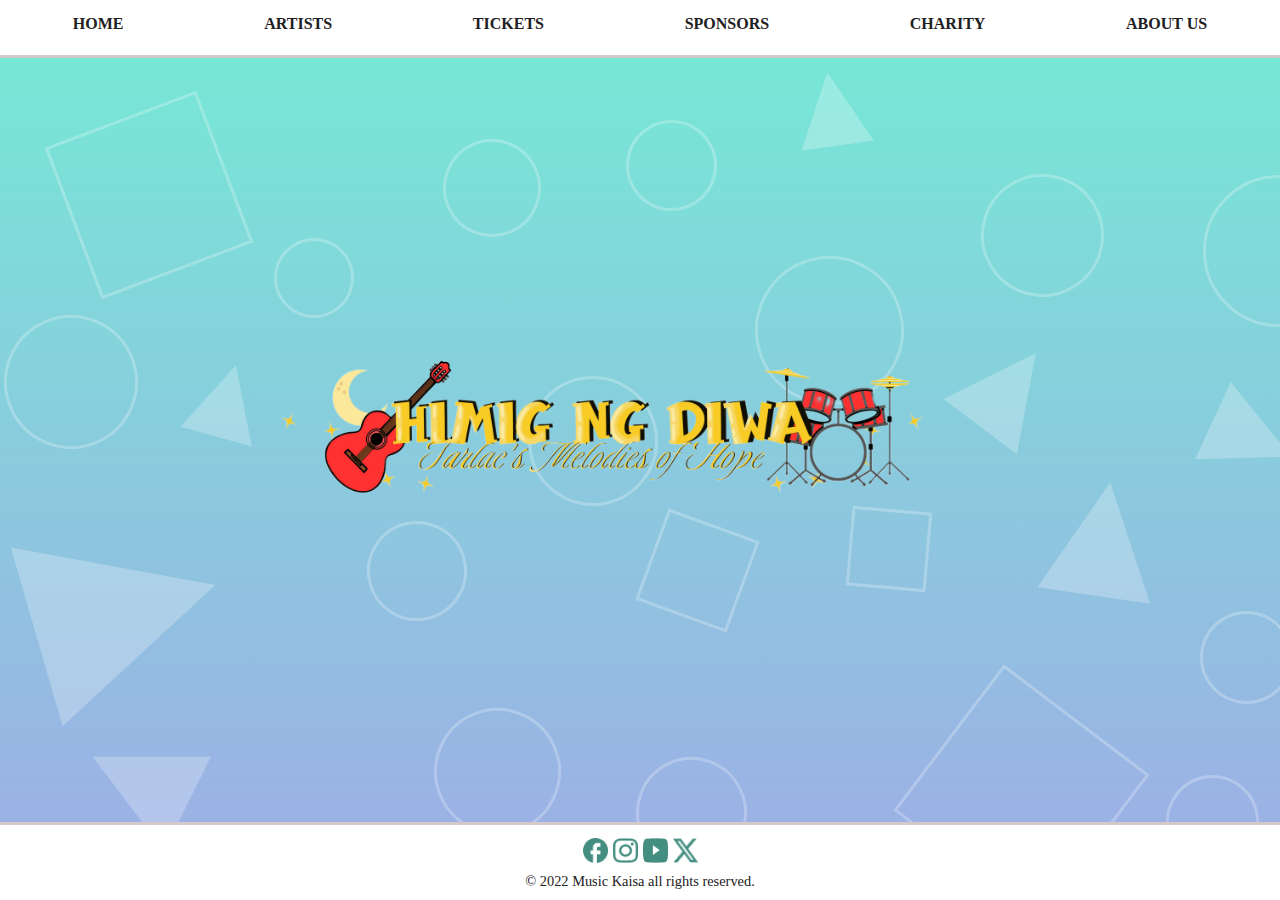
<file: index.html>
<!DOCTYPE html>
<html lang="en">
<head>
    <meta charset="UTF-8">
    <meta name="viewport" content="width=device-width, initial-scale=1.0">
    <title>Himig ng Diwa</title>
    <link rel="stylesheet" href="himigngdiwa/landing.css" />
</head>

<body>
    <header class="header">
        <nav class="navbar">
            <a href="himigngdiwa/home.html" class="nav-link">HOME</a>
            <a href="himigngdiwa/artist.html" class="nav-link">ARTISTS</a>
            <a href="himigngdiwa/tickets.html" class="nav-link">TICKETS</a>
            <a href="himigngdiwa/sponsors.html" class="nav-link">SPONSORS</a>
            <a href="himigngdiwa/charity.html" class="nav-link">CHARITY</a>
            <a href="himigngdiwa/about-us.html" class="nav-link">ABOUT US</a>
        </nav>
    </header>

    <main class="content">
        <div class="background-shapes"> </div>
        <div class="logo-container">
            <img src="himigngdiwa/pics/logo.png" alt="Himig ng Diwa Logo" class="logo" />

        </div>
    </main>
    
    <footer class="footer">
        <div class="social-media">
           <a href="https://www.facebook.com/profile.php?id=61570121966307&mibextid=ZbWKwL" target="_blank"><img src="himigngdiwa/pics/fb-icon.png" alt="Facebook" /></a>
            <a href="https://www.instagram.com/himigngdiwa?igsh=MXFpM2c3MjV3N3ByYw==" target="_blank"><img src="himigngdiwa/pics/ig-icon.png" alt="Instagram" /></a>
            <a href="https://www.youtube.com/@himigngdiwa" target="_blank"><img src="himigngdiwa/pics/yt-icon.png" alt="YouTube" /></a>
            <a href="https://x.com/spices_111?t=1WZhU6Ygg8ViaAwSyI1i1Q&s=09" target="_blank"><img src="himigngdiwa/pics/x-icon.png" alt="Twitter" /></a>
        </div>
        <p>© 2022 Music Kaisa all rights reserved.</p>
    </footer>
    <script src="himigngdiwa/landing.js" type="text/javascript"> </script>
</body>
</html>
</file>
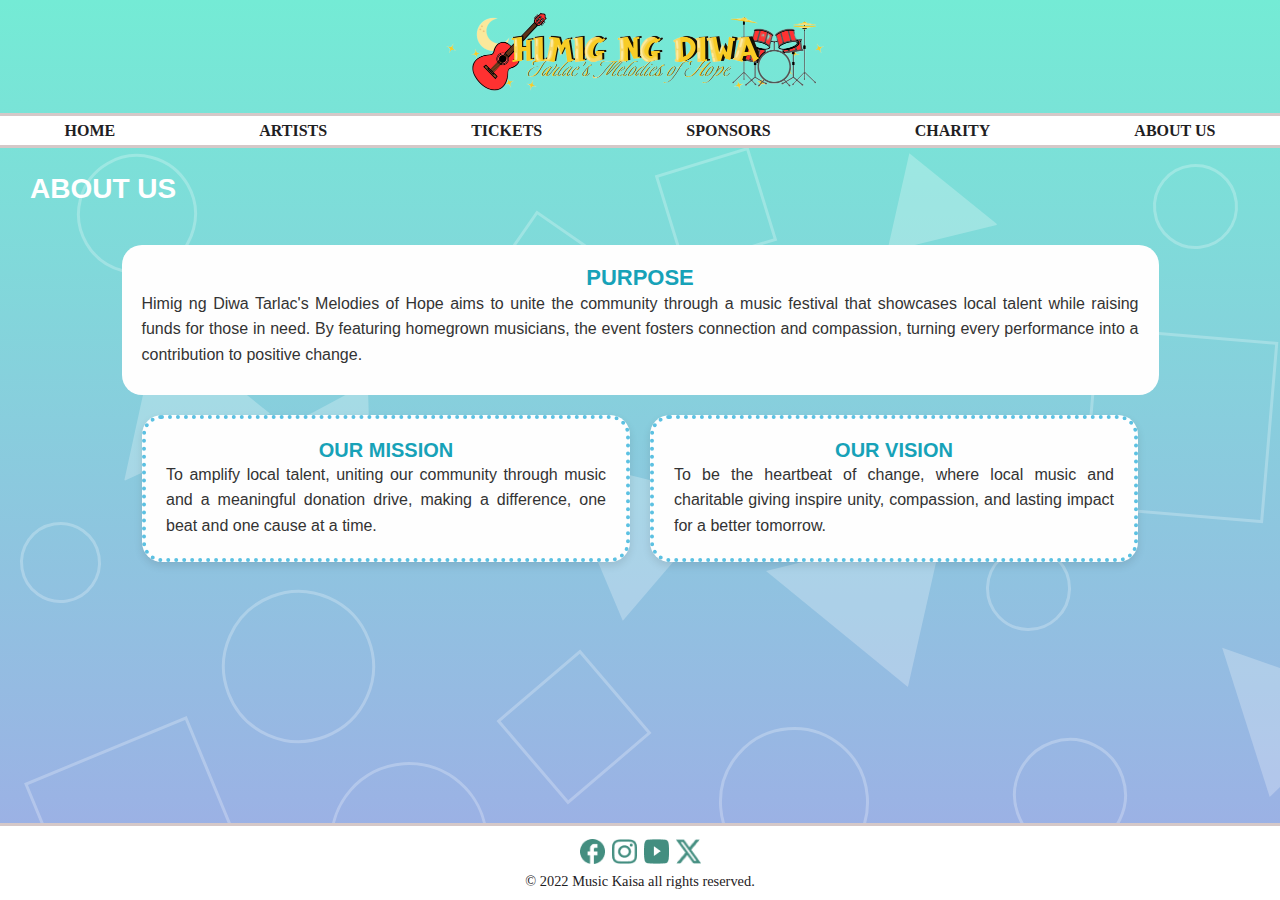
<file: himigngdiwa/about-us.html>
<!DOCTYPE html>
<html lang="en">
<head>
    <meta charset="UTF-8">
    <meta name="viewport" content="width=device-width, initial-scale=1.0">
    <title>Himig ng Diwa</title>
    <link rel="stylesheet" href="../himigngdiwa/about-us.css">
</head>
<body>
    <header class="header">
        <div class="logo-container">
            <img src="../himigngdiwa/pics/logo.png" alt="Himig ng Diwa Logo" class="logo">
        </div>
        <nav class="navbar">
            <a href="../himigngdiwa/home.html" class="nav-link">HOME</a>
            <a href="../himigngdiwa/artist.html" class="nav-link">ARTISTS</a>
            <a href="../himigngdiwa/tickets.html" class="nav-link">TICKETS</a>
            <a href="../himigngdiwa/sponsors.html" class="nav-link">SPONSORS</a>
            <a href="../himigngdiwa/charity.html" class="nav-link">CHARITY</a>
            <a href="../himigngdiwa/about-us.html" class="nav-link">ABOUT US</a>
        </nav>
    </header>
    
    <main class="content">
        <div class="background-shapes"> </div>
        <section class="about-section">
            <h1 class="section-title"><strong>ABOUT US</strong></h1>

            <div class="purpose">
                <h2> <strong>PURPOSE</strong></h2>
                <p>
                    Himig ng Diwa Tarlac's Melodies of Hope aims to unite the community through a music festival
                    that showcases local talent while raising funds for those in need. By featuring homegrown
                    musicians, the event fosters connection and compassion, turning every performance into a
                    contribution to positive change.
                </p>
            </div>

            <div class="mission-vision-container">
                <div class="mission">
                    <h2>OUR MISSION</h2>
                    <p>
                        To amplify local talent, uniting our community through music and a meaningful donation
                        drive, making a difference, one beat and one cause at a time.
                    </p>
                </div>

                <div class="vision">
                    <h2>OUR VISION</h2>
                    <p>
                        To be the heartbeat of change, where local music and charitable giving inspire unity,
                        compassion, and lasting impact for a better tomorrow.
                    </p>
                </div>
            </div>
        </section>
    </main>

        <footer class="footer">    
            <div class="social-media">
                <a href="https://www.facebook.com/profile.php?id=61570121966307&mibextid=ZbWKwL" target="_blank"><img src="../himigngdiwa/pics/fb-icon.png" alt="Facebook" /></a>
                <a href="https://www.instagram.com/himigngdiwa?igsh=MXFpM2c3MjV3N3ByYw==" target="_blank"><img src="../himigngdiwa/pics/ig-icon.png" alt="Instagram" /></a>
                <a href="https://www.youtube.com/@himigngdiwa" target="_blank"><img src="../himigngdiwa/pics/yt-icon.png" alt="YouTube" /></a>
                <a href="https://x.com/spices_111?t=1WZhU6Ygg8ViaAwSyI1i1Q&s=09" target="_blank"><img src="../himigngdiwa/pics/x-icon.png" alt="Twitter" /></a>
            </div>
            <p>© 2022 Music Kaisa all rights reserved.</p>
    </footer>
    <script src="../himigngdiwa/landing.js" type="text/javascript"></script>
</body>
</html>
</file>
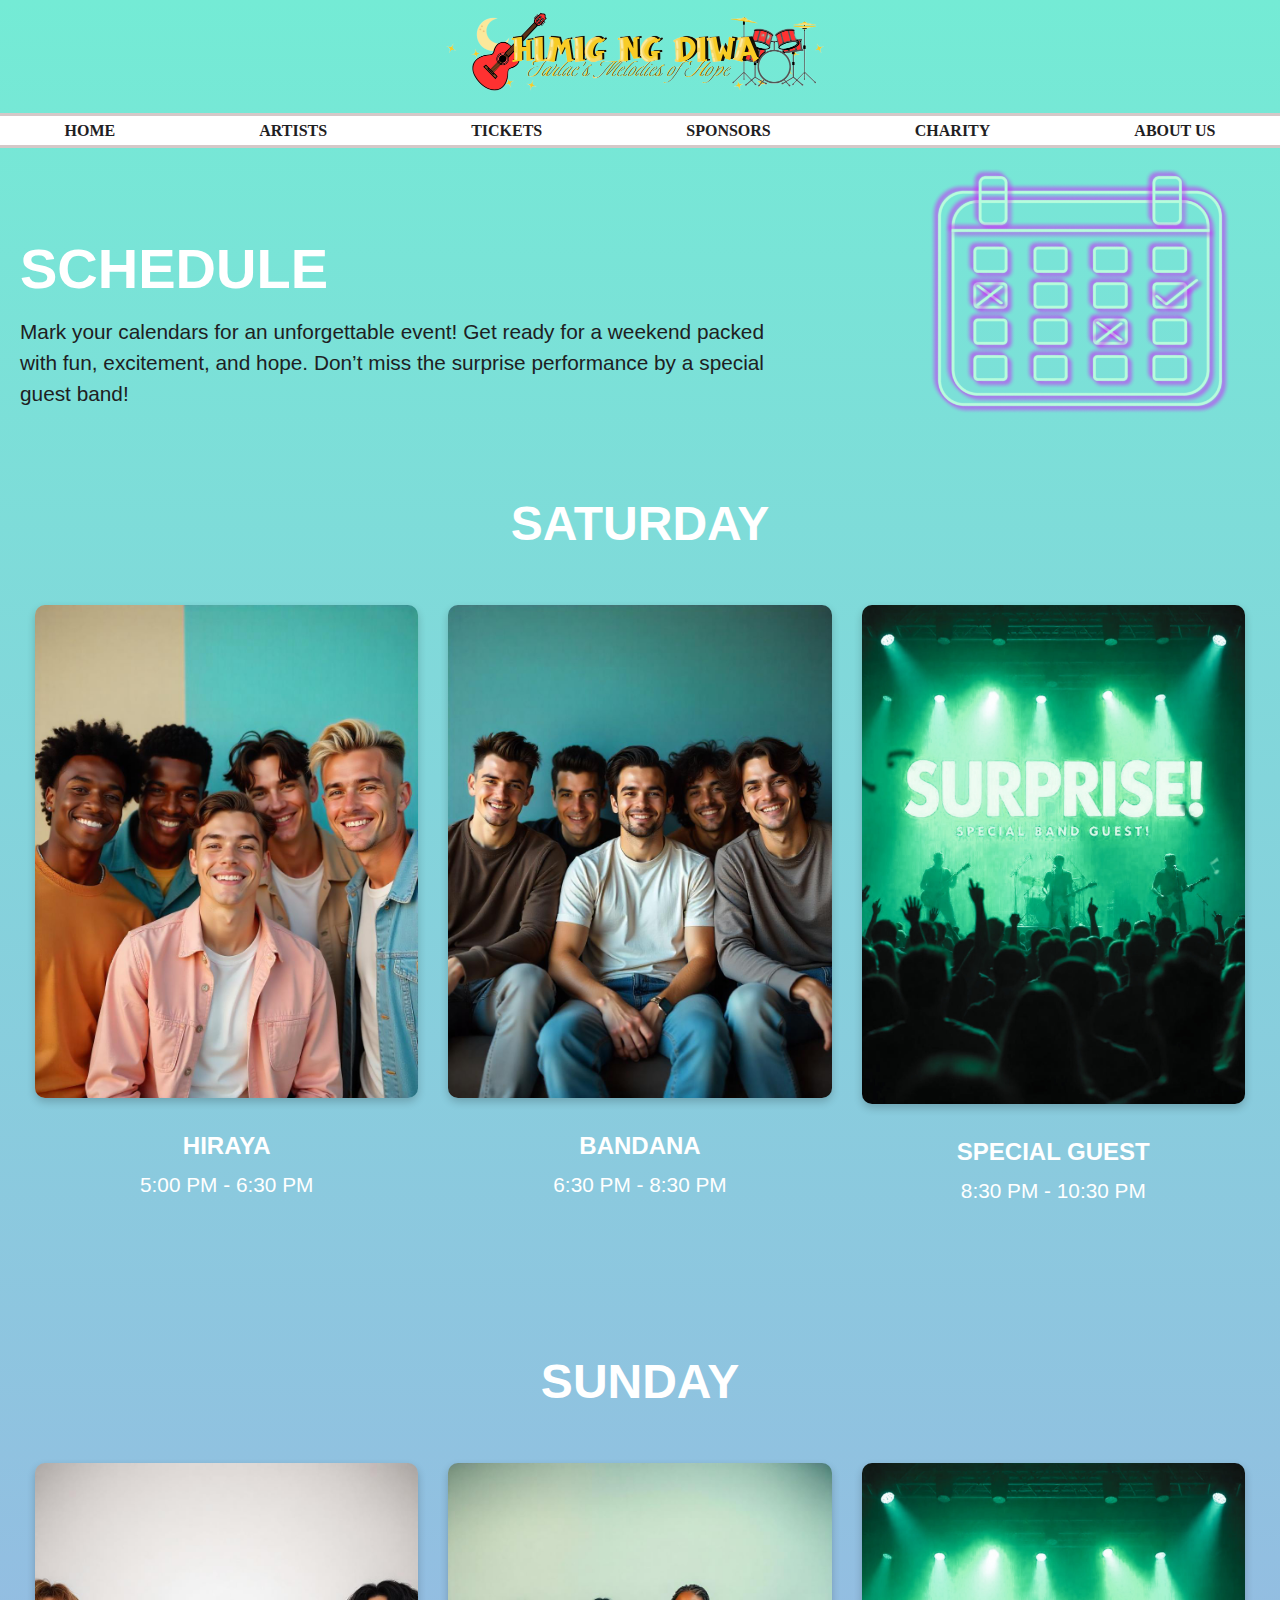
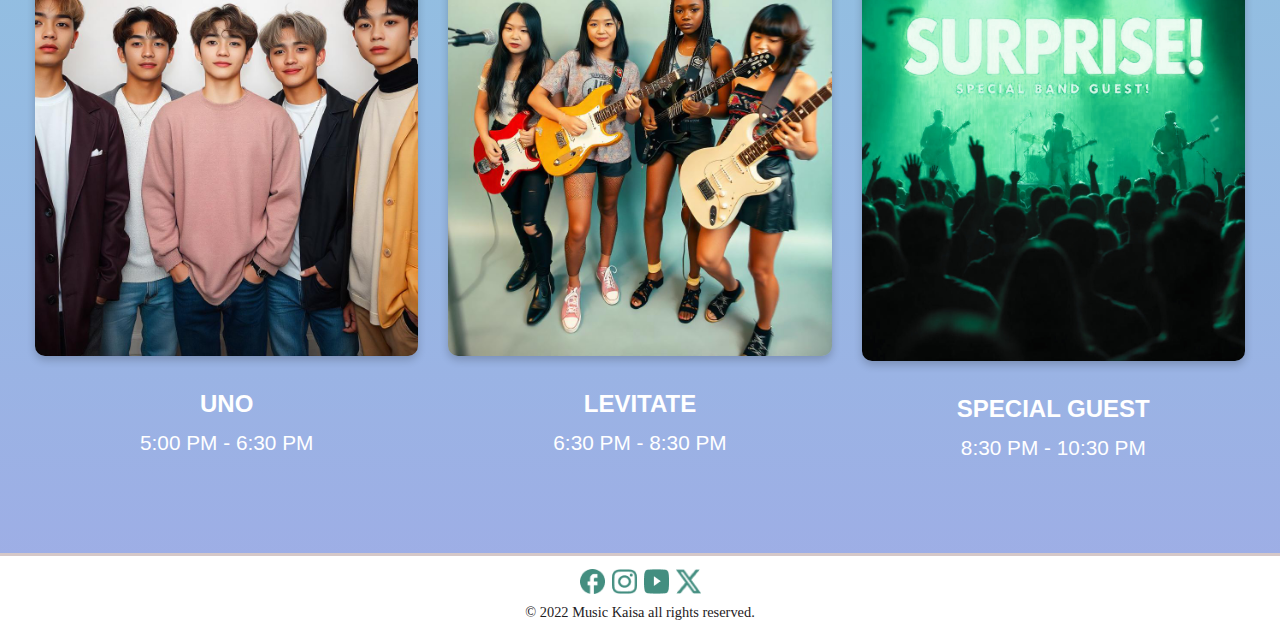
<file: himigngdiwa/home.html>
<!DOCTYPE html>
<html lang="en">
<head>
    <meta charset="UTF-8">
    <meta name="viewport" content="width=device-width, initial-scale=1.0">
    <title>Himig ng Diwa</title>
    <link rel="stylesheet" href="../himigngdiwa/home.css" />
</head>
<body>
    <header class="header">
        <div class="logo-container">
            <img src="../himigngdiwa/pics/logo.png" alt="Himig ng Diwa Logo" class="logo" />
        </div>
        <nav class="navbar">
            <a href="../himigngdiwa/home.html" class="nav-link">HOME</a>
            <a href="../himigngdiwa/artist.html" class="nav-link">ARTISTS</a>
            <a href="../himigngdiwa/tickets.html" class="nav-link">TICKETS</a>
            <a href="../himigngdiwa/sponsors.html" class="nav-link">SPONSORS</a>
            <a href="../himigngdiwa/charity.html" class="nav-link">CHARITY</a>
            <a href="../himigngdiwa/about-us.html" class="nav-link">ABOUT US</a>
        </nav>
    </header>

    <main class="content">
        <div class="background-shapes"> </div>
        <section class="schedule-container">
            <div class="schedule">
                <p class="shed-text">SCHEDULE</p>
                <p class="text">Mark your calendars for an unforgettable event! Get ready for a weekend packed with fun, excitement, and hope. Don’t miss the surprise performance by a special guest band!</p>
            </div>
            
            <div class="calendar">
                <img src="../himigngdiwa/pics/calendar.png" alt="Calendar Graphic" />
            </div>
        </section>
        
        <section class="day">
            <p class="day-header"><strong>SATURDAY</strong></p>
            
            <div class="events">
                <div class="event">
                    <img src="../himigngdiwa/pics/hiraya.jpeg" alt="Hiraya's Photo" class="band-photo">
                    <p class="event-name">HIRAYA</p>
                    <p class="event-time">5:00 PM - 6:30 PM</p>
                </div>
                
                <div class="event">
                    <img src="../himigngdiwa/pics/bandana.jpeg" alt="Bandana's Photo" class="band-photo">
                    <p class="event-name">BANDANA</p>
                    <p class="event-time">6:30 PM - 8:30 PM</p>
                </div>
                
                <div class="event">
                    <img src="../himigngdiwa/pics/special.png" alt="Special Guest" class="band-photo">
                    <p class="event-name">SPECIAL GUEST</p>
                    <p class="event-time">8:30 PM - 10:30 PM</p>
                
                </div>
            </div>
        </section>

        <section class="day">
            <p class="day-header"><strong>SUNDAY</strong></p>
            
            <div class="events">
                <div class="event">
                    <img src="../himigngdiwa/pics/uno.jpeg" alt="Uno's Photo" class="band-photo">
                    <p class="event-name">UNO</p>
                    <p class="event-time">5:00 PM - 6:30 PM</p>
                </div>
                
                <div class="event">
                    <img src="../himigngdiwa/pics/levitate.jpeg" alt="Levitate's Photo" class="band-photo">
                    <p class="event-name">LEVITATE</p>
                    <p class="event-time">6:30 PM - 8:30 PM</p>
                </div>
                
                <div class="event">
                    <img src="../himigngdiwa/pics/special.png" alt="Special Guest" class="band-photo">
                    <p class="event-name">SPECIAL GUEST</p>
                    <p class="event-time">8:30 PM - 10:30 PM</p>
                
                </div>
            </div>
        </section>
    </main>
    
    <footer class="footer">
        <div class="social-media">
            <a href="https://www.facebook.com/profile.php?id=61570121966307&mibextid=ZbWKwL" target="_blank"><img src="../himigngdiwa/pics/fb-icon.png" alt="Facebook" /></a>
            <a href="https://www.instagram.com/himigngdiwa?igsh=MXFpM2c3MjV3N3ByYw==" target="_blank"><img src="../himigngdiwa/pics/ig-icon.png" alt="Instagram" /></a>
            <a href="https://www.youtube.com/@himigngdiwa" target="_blank"><img src="../himigngdiwa/pics/yt-icon.png" alt="YouTube" /></a>
            <a href="https://x.com/spices_111?t=1WZhU6Ygg8ViaAwSyI1i1Q&s=09" target="_blank"><img src="../himigngdiwa/pics/x-icon.png" al class="x" /></a>
        </div>
        <p>© 2022 Music Kaisa all rights reserved.</p>
    </footer>
    <script src="../himigngdiwa/home.js" type="text/javascript"></script>
</body>
</html>
</file>
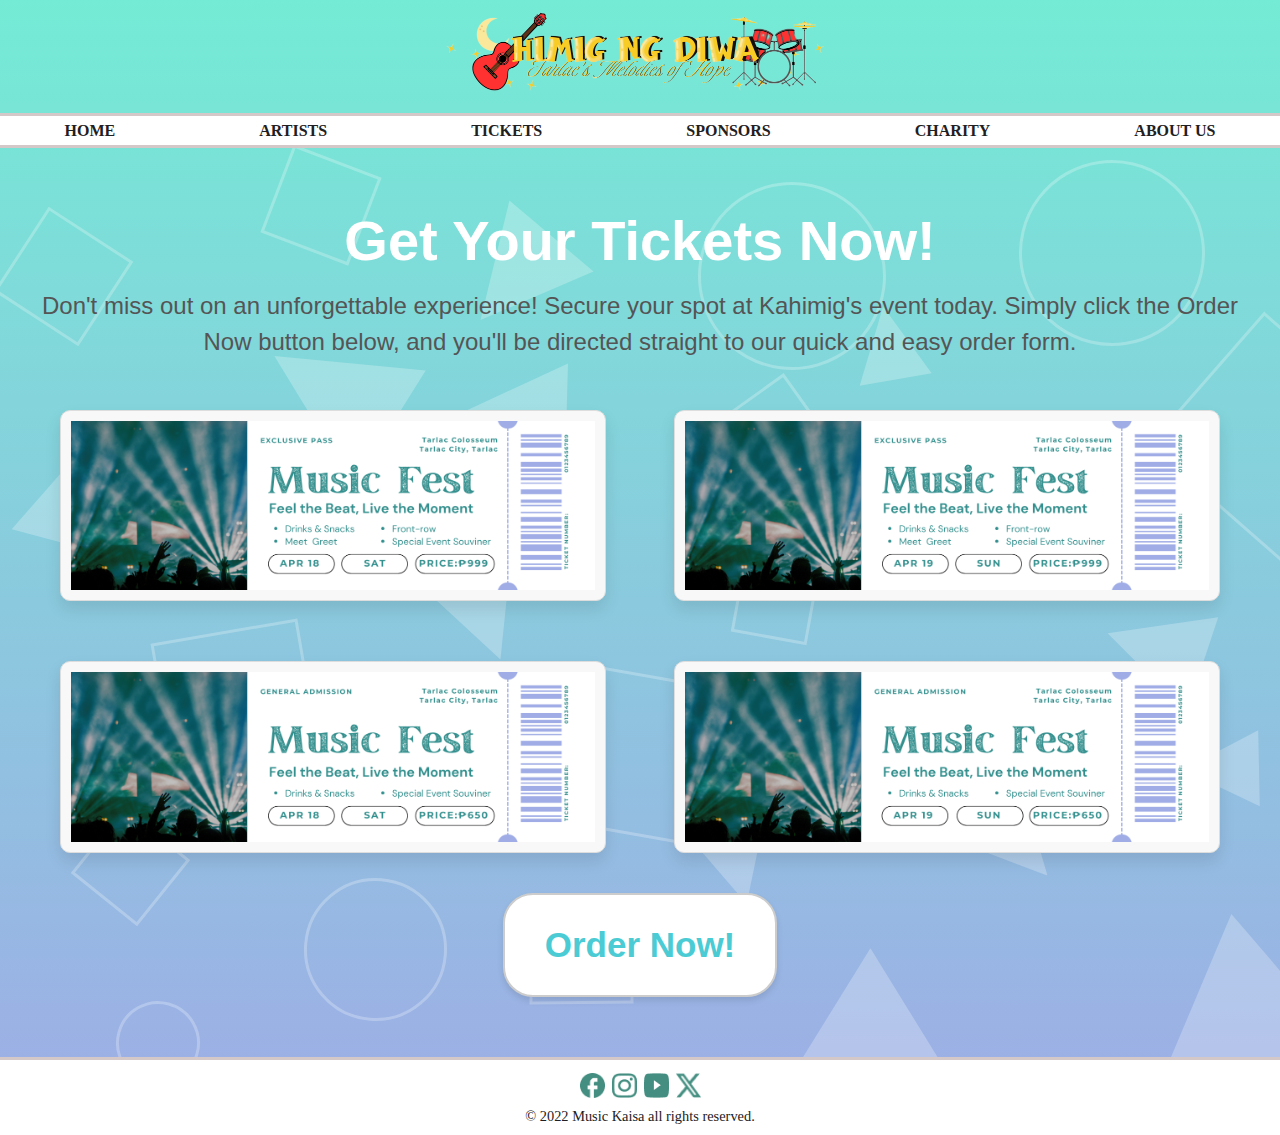
<file: himigngdiwa/tickets.html>
<!DOCTYPE html>
<html lang="en">
<head>
    <meta charset="UTF-8">
    <meta name="viewport" content="width=device-width, initial-scale=1.0">
    <title>Himig ng Diwa</title>
    <link rel="stylesheet" href="../himigngdiwa/tickets.css" />
</head>
<body>
    <header class="header">
        <div class="logo-container">
            <img src="../himigngdiwa/pics/logo.png" alt="Himig ng Diwa Logo" class="logo" />
        </div>
        <nav class="navbar">
            <a href="../himigngdiwa/home.html" class="nav-link">HOME</a>
            <a href="../himigngdiwa/artist.html" class="nav-link">ARTISTS</a>
            <a href="../himigngdiwa/tickets.html" class="nav-link">TICKETS</a>
            <a href="../himigngdiwa/sponsors.html" class="nav-link">SPONSORS</a>
            <a href="../himigngdiwa/charity.html" class="nav-link">CHARITY</a>
            <a href="../himigngdiwa/about-us.html" class="nav-link">ABOUT US</a>
        </nav>
    </header>

    <main class="content">
        <div class="background-shapes"></div>
        <div class="ticket-container">
            <h1>Get Your Tickets Now!</h1>
            <p>
                Don't miss out on an unforgettable experience! Secure your spot at Kahimig's event today. 
                Simply click the Order Now button below, and you'll be directed straight to our quick and easy order form.
            </p>
            
            <div class="ticket-grid">
                <!-- Ticket 1 -->
                <div class="ticket-card">
                    <img src="../himigngdiwa/pics/VIP-Sat.png" alt="VIP Ticket Saturday">
                </div>
              
                <div class="ticket-card">
                    <img src="../himigngdiwa/pics/VIP-Sun.png" alt="VIP Ticket Sunday">
                </div>
        
                <div class="ticket-card">
                    <img src="../himigngdiwa/pics/GA-Sat.png" alt="General Admission Saturday">
                </div>
                
                <div class="ticket-card">
                    <img src="../himigngdiwa/pics/GA-Sun.png" alt="General Admission Sunday">
                </div>
            </div>

            <div class="button-container">
                <a href="https://forms.gle/Z5Wr972v55qXMByBA" class="button">Order Now!</a>
            </div>
            
        </div>
    </main>
    
    <footer class="footer">
        <div class="social-media">
            <a href="https://www.facebook.com/profile.php?id=61570121966307&mibextid=ZbWKwL" target="_blank"><img src="../himigngdiwa/pics/fb-icon.png" alt="Facebook" /></a>
            <a href="https://www.instagram.com/himigngdiwa?igsh=MXFpM2c3MjV3N3ByYw==" target="_blank"><img src="../himigngdiwa/pics/ig-icon.png" alt="Instagram" /></a>
            <a href="https://www.youtube.com/@himigngdiwa" target="_blank"><img src="../himigngdiwa/pics/yt-icon.png" alt="YouTube" /></a>
            <a href="https://x.com/spices_111?t=1WZhU6Ygg8ViaAwSyI1i1Q&s=09" target="_blank"><img src="../himigngdiwa/pics/x-icon.png" al="Twitter" /></a>
        </div>
        <p>© 2022 Music Kaisa all rights reserved.</p>
    </footer>
    <script src="../himigngdiwa/landing.js" type="text/javascript"></script>
</body>
</html>
</file>
<file: himigngdiwa/landing.css>
* {
    margin: 0;
    padding: 0;
    box-sizing: border-box;
}

body {
    display: flex;
    flex-direction: column;
    min-height: 100vh;
    font-family: 'Inter', sans-serif;
    background: linear-gradient(to bottom, #74EBD5, #9FACE6);
    color: #fff;
    overflow-x: hidden;
}

.header {
    display: flex;
    flex-direction: column;
    padding: 10px;
    background-color: white;
    border-bottom: 3px solid #D5C8C8;
    width: 100%;
    overflow: hidden;
}

.logo-container {
    display: flex;
    justify-content: center;
    align-items: center;
    width: 100%;
    margin-bottom: 10px;
    overflow: hidden;
}

.navbar {
    display: flex;
    justify-content: space-around;
    gap: 15px;
    flex-wrap: wrap;
    padding: 5px 0;
    width: 100%;
    height: 35px;
}

.navbar .nav-link:hover {
    color: #FF6347;
    transform: scale(1.05);
}

.navbar .nav-link {
    text-decoration: none;
    font-size: 16px;
    color: #1E2022;
    cursor: pointer;
    font-weight: bold;
    font-family: 'outfit', verdana, lucida;
    white-space: nowrap;
    transition: all 0.3s ease-in-out;
    background: none;
    border: none;
}

.content {
    flex: 1;
    display: flex;
    justify-content: center;
    align-items: center;
    text-align: center;
    width: 100%;
}

.logo {
    max-width: 1700px;
    height: auto;
    margin-left: 110px;
    
}

.footer {
    display: flex;
    flex-direction: column;
    align-items: center;
    padding: 10px 0;
    background-color: white;
    border-top: 3px solid #D5C8C8;
    font-family: 'Inter', verdana;
    font-size: 0.9rem;
    color: #1E2022;
    width: 100%;
    margin-top: auto;
}

.social-media {
    display: flex;
    justify-content: center;
    gap: 5px;
    margin-bottom: 5px;
    margin-top: 3px;
}

.social-media img {
    width: 25px;
    height: 25px;
    transition: transform 0.3s ease-in-out;
}

.footer p {
    margin-top: 1px;
}

.main {
    position: relative; /* Ensure positioning context for child elements */
    width: 100%;
    height: 100vh;
}

.background-shapes {
    width: 100%;
    height: 100%;
    position: absolute;
    top: 0;
    left: 0;
    z-index: -1; /* Ensure shapes stay behind content */
    overflow: hidden;
    pointer-events: none; /* Prevent shapes from blocking interactions */
}

.header, .content, .footer {
    position: relative; 
    z-index: 1; /* Ensure these elements are above the background shapes */
}

/* Ensure content has a higher z-index */
.header, .content, .footer {
    z-index: 1; /* These elements will stay in front of the shapes */
}

.shape {
    position: absolute;
    border: 3px solid rgba(255, 255, 255, 0.25); 
    background: none;
    border-radius: 0; 
}

/* Circles */
.shape.circle {
    border-radius: 50%;
}

/* Squares */
.shape.square {
    border-radius: 0;
}

/* Triangles */
.shape.triangle {
    width: 0;
    height: 0;
    border-left: 40px solid transparent;
    border-right: 40px solid transparent;
    border-bottom: 70px solid rgba(255, 255, 255, 0.25); /* Semi-transparent triangle */
}


@media (max-width: 480px) {
    .header {
        padding: 3px;
    }

    .navbar {
        gap: 3px;
        flex-direction: column;
        align-items: center;
    }

    .navbar .nav-link {
        font-size: 10px;
        padding: 1px 1px;
    }

    .content {
        min-height: calc(100vh - 50px);
    }

    .logo { 
         max-width: 1200px; 
         width: 100%; 
         height: auto; 
         margin-left: 130px;
        }

    .footer {
        padding: 5px;
        font-size: 0.8rem;
    }

    .social-media img {
        width: 20px;
        height: 20px;
    }

    .shape {
        width: 50px; /* Adjust size for smaller screens */
        height: 50px;
    }
}

@media (max-width: 768px) {
    .navbar {
        flex-direction: column;
        gap: 10px;
        align-items: center;
    }

    .logo { 
        margin-left: 75px; 
        width: 1500px; 
        height: 100px;
    }

    .content {
        min-height: calc(100vh - 180px);
    }

    .footer {
        padding: 5px;
        font-size: 0.8rem;
    }

    .social-media img {
        width: 20px;
        height: 20px;
    }

    .shape {
        width: 60px; /* Adjust size for smaller screens */
        height: 60px;
    }
}
</file>
<file: himigngdiwa/about-us.css>
* {
    margin: 0;
    padding: 0;
    box-sizing: border-box;
}

body {
    margin: 0;
    font-family: 'Inter', sans-serif;
    background: linear-gradient(to bottom, #74EBD5, #9FACE6);
    color: #000;
    overflow-x: hidden;
    display: flex;
    flex-direction: column;
    min-height: 100vh;
}

/* Header Section */
.header {
    display: flex;
    flex-direction: column;
    width: 100%;
    overflow: hidden;
}

.logo-container {
    display: flex;
    justify-content: center;
    align-items: center;
    width: 100%;
    overflow: hidden;
}

.logo {
    max-width: 1000px;
    height: auto;
    margin-left: 100px;
}

.navbar {
    display: flex;
    justify-content: space-around;
    gap: 15px;
    flex-wrap: wrap;
    border-bottom: 3px solid #D5C8C8;
    border-top: 3px solid #D5C8C8;
    background-color: #ffffff;
    height: 35px;
    width: 100%;
    padding: 5px 0;
    margin: 0;
}

.navbar .nav-link {
    text-decoration: none;
    font-size: 16px;
    color: #1E2022;
    cursor: pointer;
    font-weight: bold;
    font-family: 'Outfit', Verdana, Lucida;
    margin-top: 1px;
    background: none;
    border: none;
}

.nav-link:hover {
    color: #FF6347;
    transform: scale(1.1);
}

/* Main Content */
.content {
    display: flex;
    flex-direction: column;
    align-items: center;
    text-align: center;
    justify-content: flex-start;
    padding: 20px;
    gap: 20px;
    flex-grow: 1;
}

/* About Section */
.about-section {
    text-align: justify;
    padding: 5px 10px;
}

.section-title {
    font-size: 28px;
    color: #fff;
    margin-bottom: 40px;
}

/* Purpose Section */
.purpose {
    background-color: #fefefe;
    border-radius: 20px;
    padding: 20px;
    margin: 20px auto;
    height: 150px;
    width: 85%;
    text-align: center;
}

.purpose h2 {
    font-size: 22px;
    color: #17a2b8;
}

.purpose p {
    color: #333;
    font-size: 16px;
    text-align: justify;
    line-height: 1.6;
}

/* Mission and Vision Section */
.mission-vision-container {
    display: flex;
    justify-content: center;
    gap: 20px;
    flex-wrap: wrap;
    width: 100%;
}

.mission, .vision {
    background-color: #fefefe;
    border-radius: 20px;
    padding: 20px;
    width: 40%;
    box-shadow: 0 4px 8px rgba(0, 0, 0, 0.1);
    text-align: center;
    border: 4px dotted rgb(92, 193, 226);
}

.mission h2, .vision h2 {
    font-size: 20px;
    color: #17a2b8;
}

.mission p, .vision p {
    color: #333;
    font-size: 16px;
    text-align: justify;
    line-height: 1.6;
}

/* Footer */
.footer {
    display: flex;
    flex-direction: column;
    align-items: center;
    padding: 10px 0;
    background-color: white;
    border-top: 3px solid #D5C8C8;
    font-family: 'Inter', Verdana;
    font-size: 0.9rem;
    color: #1E2022;
    width: 100%;
    margin-top: auto;
}

.social-media {
    display: flex;
    justify-content: center;
    gap: 7px;
    margin-bottom: 5px;
    margin-top: 3px;
}

.social-media img {
    width: 25px;
    height: 25px;
    transition: transform 0.3s ease-in-out;
}

/* Background Shapes */
.background-shapes {
    width: 100%;
    height: 100%;
    position: absolute;
    top: 0;
    left: 0;
    z-index: -1;
    overflow: hidden;
    pointer-events: none;
}

/* Flex Container Adjustments */
.header, .content, .footer {
    position: relative;
    z-index: 1;
}

/* Shape Styles */
.shape {
    position: absolute;
    border: 3px solid rgba(255, 255, 255, 0.25);
    background: none;
    border-radius: 0;
}

.shape.circle {
    border-radius: 50%;
}

.shape.square {
    border-radius: 0;
}

.shape.triangle {
    width: 0;
    height: 0;
    border-left: 40px solid transparent;
    border-right: 40px solid transparent;
    border-bottom: 70px solid rgba(255, 255, 255, 0.25);
}


@media (max-width: 768px) {
    .navbar {
        flex-direction: column;
        gap: 10px;
        align-items: center;
    }

    .purpose {
        padding: 15px;
        width: 90%;
    }

    .mission-vision-container {
        flex-direction: column;
        gap: 20px;
        width: 100%;
    }

    .mission, .vision {
        width: 90%;
        margin-bottom: 20px;
    }

    .logo {
        max-width: 500px;
        height: auto;
        margin-left: 90px;
    }

    .content {
        align-items: flex-start;
    }

    .footer {
        font-size: 1rem;
    }

    .section-title {
        font-size: 32px;
    }

    .purpose h2 {
        font-size: 24px;
    }

    .purpose p {
        font-size: 18px;
    }

    .mission h2, .vision h2 {
        font-size: 22px;
    }

    .mission p, .vision p {
        font-size: 18px;
    }
}

@media (max-width: 480px) {
    .navbar .nav-link {
        font-size: 10px;
        padding: 3px;
    }

    .purpose {
        padding: 10px;
        width: 95%;
    }

    .purpose h2 {
        font-size: 18px;
    }

    .purpose p {
        font-size: 12px;
    }

    .mission h2, .vision h2 {
        font-size: 18px;
    }

    .mission p, .vision p {
        font-size: 14px;
    }

    .mission-vision-container {
        flex-direction: column;
        gap: 10px;
        width: 100%;
        margin-left: 15px;
    }

    .logo {
        max-width: 100%;
        height: auto;
        margin-left: 60px;
    }

    .footer {
        font-size: 0.8rem;
    }
}
</file>
<file: himigngdiwa/home.css>
* {
    margin: 0;
    padding: 0;
    box-sizing: border-box;
}

body {
    margin: 0;
    font-family: 'Inter', sans-serif;
    background: linear-gradient(to bottom, #74EBD5, #9FACE6);
    color: #fff;
    overflow-x: hidden;
    width: 100%;
    position: relative;
}

.header, .content, .footer { 
    position: relative; z-index: 1; /* Ensure these elements are above the background shapes */ 
}

.header {
    display: flex;
    flex-direction: column;
    width: 100%;
    overflow: hidden;
}

.logo-container {
    display: flex;
    justify-content: center;
    align-items: center;
    width: 100%;
    overflow: hidden;
}

.logo {
    max-width: 1000px;
    height: auto;
    margin-left: 100px;
}

.navbar {
    display: flex;
    justify-content: space-around;
    gap: 15px;
    flex-wrap: wrap;
    border-bottom: 3px solid #D5C8C8;
    border-top: 3px solid #D5C8C8;
    background-color: #ffffff;
    height: 35px;
    width: 100%;
    padding: 5px 0;
    margin: 0;
}

.navbar .nav-link {
    text-decoration: none;
    font-size: 16px;
    color: #1E2022;
    cursor: pointer;
    font-weight: bold;
    font-family: 'Outfit', Verdana, Lucida;
    margin-top: 1px;
    background: none;
    border: none;
}

.navbar .nav-link:hover {
    color: #FF6347;
    transform: scale(1.1);
}

.content {
    display: flex;
    flex-direction: column;
    align-items: center;
    text-align: center;
    justify-content: center;
    padding: 20px;
    gap: 20px;
    min-height: calc(100vh - 180px);
}

.content p {
    font-size: 1.2rem;
    line-height: 1.5;
    max-width: 800px;
    margin: 0 auto;
}

.schedule-container {
    display: flex;
    align-items: center;
    justify-content: space-between;
    flex-wrap: nowrap;
    gap: 20px;
    width:100% ;
}

.schedule {
    display: flex;
    flex-direction: column;
    max-width: 60%;
    flex: 1;
}

.schedule .shed-text {
    font-size: 3.5rem;
    font-weight: bold;
    margin-bottom: 2px;
    margin-left: 0;
    text-align: left;
    margin-top: 50px;
}

.schedule .text {
    font-size: 1.3rem;
    margin-top: 3px;
    margin-bottom: 0;
    margin-left: 0;
    text-align: justify;
    color: #1E2022;
}

.calendar {
    flex: 0 1 auto; 
    max-width: 30%; 
    text-align: center;
}

.calendar img {
    width: 100%;
    height: auto;
    max-width: 300px;
    margin-right: 30px;
    
}

.day {
    display: flex;
    flex-direction: column;
    align-items: center;
    margin-bottom: 40px;
    margin-top: 50px;
    width: 100%;
}

.day .day-header {
    font-size: 3rem;
    font-weight: bold;
    text-align: center;
    margin-bottom: 15px;
}

.events {
    display: flex;
    justify-content: space-around;
    width: 100%;
    margin: 30px;
}

.event {
    display: flex;
    flex-direction: column;
    align-items: center;
    flex: 1;
    text-align: center;
    margin: 0 15px; /* Add some margin between events */
}

.event img {
    width: 100%;
    max-width: 450px;  /* Makes the image larger */
    height: auto;
    border-radius: 10px;
    box-shadow: 0 4px 8px rgba(0, 0, 0, 0.2);
}

.day .event-name {
    font-size: 1.5rem;
    font-weight: bold;
    margin-top: 30px;
}

.band-photo{
    box-shadow: 0 4px 8px rgba(0, 0, 0, 0.2);
    transition: transform 0.3s ease-in-out;
}

.band-photo:hover {
    transform: scale(1.05);
}

.day .event-time {
    font-size: 1.3rem;
    margin-top: 5px;
}

.footer {
    display: flex;
    flex-direction: column;
    align-items: center;
    padding: 10px 0;
    background-color: white;
    border-top: 3px solid #D5C8C8;
    font-family: 'Inter', Verdana;
    font-size: 0.9rem;
    color: #1E2022;
    width: 100%;
    margin-top: auto;
}

.social-media {
    display: flex;
    justify-content: center;
    gap: 7px;
    margin-bottom: 5px;
    margin-top: 3px;
}

.social-media img {
    width: 25px;
    height: 25px;
    transition: transform 0.3s ease-in-out;
}

.footer p {
    margin-top: 1px;
}

.main {
    position: relative; 
    width: 100%;
    height: 100vh;
}

.background-shapes {
    width: 100%;
    height: 100%;
    position: absolute;
    top: 0;
    left: 0;
    z-index: -1;
    overflow: hidden;
    pointer-events: none; 
}

.header, .content, .footer {
    position: relative; 
    z-index: 1; 
}



.header, .content, .footer {
    z-index: 1;
}

.shape {
    position: absolute;
    border: 3px solid rgba(255, 255, 255, 0.25); 
    background: none;
    border-radius: 0; 
}

/* Circles */
.shape.circle {
    border-radius: 50%;
}

/* Squares */
.shape.square {
    border-radius: 0;
}

/* Triangles */
.shape.triangle {
    width: 0;
    height: 0;
    border-left: 40px solid transparent;
    border-right: 40px solid transparent;
    border-bottom: 70px solid rgba(255, 255, 255, 0.25); /* Semi-transparent triangle */
}


@media (max-width: 768px) {
    .navbar {
        flex-direction: column;
        gap: 10px;
        align-items: center;
    }

    .content {
        padding: 10px;
    }

    .logo {
        max-width: 500px;
        height: auto;
        margin-left: 50px;
    }

    .schedule {
        max-width: 100%; /* Full width for smaller screens */
        text-align: center; /* Centers the text */
    }

    .schedule-container {
        flex-direction: column;
        align-items: center;
        flex-wrap: wrap;
    }
    .calendar{
        max-width: 100%;
    }

    .calendar img {
        max-width: 200px;
        
    }

    .events {
        flex-direction: column;
        align-items: center;
    }

    .event {
        margin-bottom: 20px;
    }

    .shape {
        width: 60px; /* Adjust size for smaller screens */
        height: 60px;
    }

    .day .day-header {
        font-size: 2.2rem;
    }

    .schedule .shed-text {
        font-size: 2rem;
        font-weight: bold;
        margin-bottom: 2px;
        margin-top: 15px;
    }

    .schedule .text {
        font-size: 1rem;
        margin-top: 2px;
    }

}

@media (max-width: 480px) {
    .navbar .nav-link {
        font-size: 10px;
        padding: 3px;
    }

    .navbar {
        gap: 3px;
        flex-direction: column;
        align-items: center;
    }

    .navbar .nav-link {
        font-size: 10px;
        padding: 1px;
    }

    .content {
        align-content: center;
        justify-content: center;
        gap: 15px;
        padding: 15px;
    }

    .logo {
        max-width: 500px;
        height: auto;
        margin-left: 50px;
    }

    .schedule {
        max-width: 100%; /* Full width */
        text-align: center; /* Centers text for mobile */
    }

    .schedule .shed-header {
        font-size: 1.5rem;
    }

    .schedule-container {
        flex-direction: column; /* Ensure stacking on very small screens */
        align-items: center;
    }

    .calendar {
        max-width: 100%; /* Full-width for smaller screens */
    }

    .calendar img {
        max-width: 120px; /* Shrinks further for mobile screens */
        
    }

    .footer {
        padding: 5px;
        font-size: 0.8rem;
    }

    .social-media img {
        width: 20px;
        height: 20px;
    }

    .shape {
        border-width: 1px; 
        width: 50px; 
        height: 50px;  
    }

    .day .day-header {
        font-size: 1.8rem;
    }

    .schedule .shed-text {
        font-size: 1.5rem;
        font-weight: bold;
        margin-bottom: 2px;
        text-align: left;
        margin-top: 20px;
    }

    .schedule .text {
        font-size: 0.9rem;
        margin-top: 2px;
    }
}
</file>
<file: himigngdiwa/tickets.css>
* {
    margin: 0;
    padding: 0;
    box-sizing: border-box;
}

body {
    margin: 0;
    font-family: 'Inter', sans-serif;
    background: linear-gradient(to bottom, #74EBD5, #9FACE6);
    color: #fff;
    overflow-x: hidden;
    width: 100%;
    position: relative;
}

.header, .content, .footer { 
    position: relative; z-index: 1; /* Ensure these elements are above the background shapes */ 
}

.header {
    display: flex;
    flex-direction: column;
    width: 100%;
    overflow: hidden;
}

.logo-container {
    display: flex;
    justify-content: center;
    align-items: center;
    width: 100%;
    overflow: hidden;
}

.logo {
    max-width: 1000px;
    height: auto;
    margin-left: 100px;
}

.navbar {
    display: flex;
    justify-content: space-around;
    gap: 15px;
    flex-wrap: wrap;
    border-bottom: 3px solid #D5C8C8;
    border-top: 3px solid #D5C8C8;
    background-color: #ffffff;
    height: 35px;
    width: 100%;
    padding: 5px 0;
    margin: 0;
}

.navbar .nav-link {
    text-decoration: none;
    font-size: 16px;
    color: #1E2022;
    cursor: pointer;
    font-weight: bold;
    font-family: 'Outfit', Verdana, Lucida;
    margin-top: 1px;
    background: none;
    border: none;
}

.navbar .nav-link:hover {
    color: #FF6347;
    transform: scale(1.1);
}

.content {
    display: flex;
    flex-direction: column;
    align-items: center;
    text-align: center;
    justify-content: center;
    padding: 20px;
    gap: 20px;
    min-height: calc(100vh - 180px);
}

.content p {
    font-size: 1.2rem;
    line-height: 1.5;
    max-width: 800px;
    margin: 0 auto;
}
.ticket-container {
    text-align: center;
    margin: 20px auto;
    padding: 20px;
    max-width: 1600px; 
    font-family: Arial, sans-serif;
}

.ticket-container h1 {
    font-size: 3.5em; 
    margin-bottom: 15px;
}

.ticket-container p {
    font-size: 1.5em; 
    color: #555;
    margin-bottom: 30px;
    max-width: 1500px;
}

.ticket-grid {
    display: flex;
    flex-wrap: wrap;
    justify-content: space-between;
    gap: 20px; 
    margin: 20px auto;
    max-width: 1600px; 
}

.ticket-card {
    background: #f8f8f8;
    border: 1px solid #ddd;
    border-radius: 10px;
    overflow: hidden;
    box-shadow: 0 8px 16px rgba(0, 0, 0, 0.1);
    transition: transform 0.2s;
    flex-basis: calc(48% - 30px); 
    display: flex;
    flex-direction: column;
    align-items: center;
    justify-content: center;
    position: relative;
    overflow: hidden;
    padding: 10px; 
    margin: 20px;
}

.ticket-card img {
    width: 100%; 
    height: auto; 
    max-height: 700px; 
    object-fit: contain; 
    display: block;
}

.ticket-card:hover {
    transform: scale(1.1); 
}



.button {
    display: inline-block;
    padding: 30px 40px; /* Adjust the size of the button */
    background-color: #ffffff; /* White background */
    color: #4bcbd4; /* Dark text color for contrast */
    border: 2px solid #cccccc; /* Light border for a subtle look */
    border-radius: 30px; /* Oblong shape */
    text-align: center;
    font-size: 35px; /* Adjust font size */
    font-family: Arial, sans-serif; /* Ensure legible font */
    font-weight: bold;
    text-decoration: none; /* Remove underline for links */
    cursor: pointer;
    box-shadow: 0 4px 6px rgba(0, 0, 0, 0.1); /* Subtle shadow for a lifted effect */
    transition: all 0.3s ease; /* Smooth hover effect */
}

.button:hover {
    background-color: #f8f8f8; /* Light gray background on hover */
    border-color: #999999; /* Slightly darker border on hover */
    color: #000000; /* Darker text color on hover */
    box-shadow: 0 6px 8px rgba(0, 0, 0, 0.2); /* Enhance shadow on hover */
}

.button:active {
    background-color: #e6e6e6; /* Even darker gray on click */
    box-shadow: 0 2px 4px rgba(0, 0, 0, 0.1); /* Reduced shadow for pressed effect */
    transform: scale(0.98); /* Slight shrink effect on click */
}
 


.footer {
    display: flex;
    flex-direction: column;
    align-items: center;
    padding: 10px 0;
    background-color: white;
    border-top: 3px solid #D5C8C8;
    font-family: 'Inter', Verdana;
    font-size: 0.9rem;
    color: #1E2022;
    width: 100%;
    margin-top: auto;
}

.social-media {
    display: flex;
    justify-content: center;
    gap: 7px;
    margin-bottom: 5px;
    margin-top: 3px;
}

.social-media img {
    width: 25px;
    height: 25px;
    transition: transform 0.3s ease-in-out;
}

.footer p {
    margin-top: 1px;
}

.main {
    position: relative; /* Ensure positioning context for child elements */
    width: 100%;
    height: 100vh;
}

.background-shapes {
    width: 100%;
    height: 100%;
    position: absolute;
    top: 0;
    left: 0;
    z-index: -1; /* Ensure shapes stay behind content */
    overflow: hidden;
    pointer-events: none; /* Prevent shapes from blocking interactions */
}

.header, .content, .footer {
    position: relative; 
    z-index: 1; /* Ensure these elements are above the background shapes */
}

/* Ensure content has a higher z-index */
.header, .content, .footer {
    z-index: 1; /* These elements will stay in front of the shapes */
}

.shape {
    position: absolute;
    border: 3px solid rgba(255, 255, 255, 0.25); 
    background: none;
    border-radius: 0; 
}

/* Circles */
.shape.circle {
    border-radius: 50%;
}

/* Squares */
.shape.square {
    border-radius: 0;
}

/* Triangles */
.shape.triangle {
    width: 0;
    height: 0;
    border-left: 40px solid transparent;
    border-right: 40px solid transparent;
    border-bottom: 70px solid rgba(255, 255, 255, 0.25); /* Semi-transparent triangle */
}


@media (max-width: 1100px) {
    .navbar {
        flex-direction: column;
        gap: 10px;
        align-items: center;
    }

    .content {
        padding: 10px;
    }

    .logo {
        max-width: 800px;
        height: auto;
        margin-left: 50px;
    }

    .shape {
        width: 60px; /* Adjust size for smaller screens */
        height: 60px;
    }

    .ticket-container h1 {
        font-size: 2.5em;
    }

    .ticket-container p {
        font-size: 1.5em;
    }

    .ticket-grid {
        gap: 10px;
        margin: 10px auto;
    }

    .ticket-card {
        flex-basis: 85%;
        margin: 10;
    }

    .button {
        padding: 30px 40px; /* Adjust the size of the button */
        font-size: 30px;
        border-radius: 30px; 
    }


    

}

@media (max-width: 480px) {
    .navbar .nav-link {
        font-size: 10px;
        padding: 3px;
    }

    .navbar {
        gap: 3px;
        flex-direction: column;
        align-items: center;
    }

    .navbar .nav-link {
        font-size: 10px;
        padding: 1px;
    }

    .content {
        align-content: center;
        justify-content: center;
        gap: 15px;
        padding: 15px;
    }

    .logo {
        max-width: 500px;
        height: auto;
        margin-left: 50px;
    }


    .footer {
        padding: 5px;
        font-size: 0.8rem;
    }

    .social-media img {
        width: 20px;
        height: 20px;
    }

    .shape {
        border-width: 1px; 
        width: 50px; 
        height: 50px;
        
    }
    .ticket-container h1 {
        font-size: 1.5em;
    }

    .ticket-container p {
        font-size: 0.9em;
    }

    .ticket-card {
        flex-basis: 90%;
        margin: 5px;
    }

    .button {
        padding: 10px 20px; /* Adjust the size of the button */
        font-size: 20px;
        border-radius: 20px; 
    }
    
}
</file>
